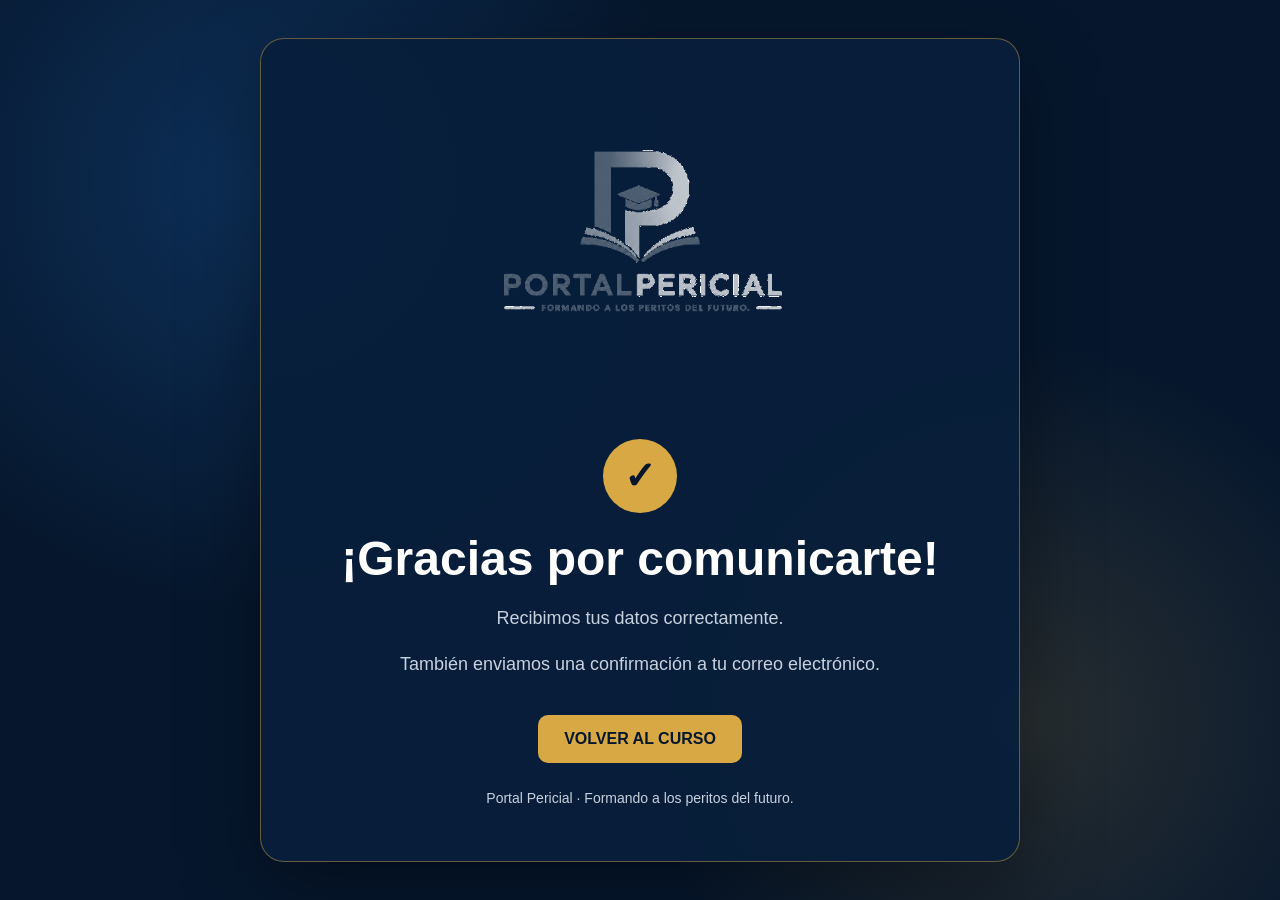
<file: LandingPage/gracias.html>
<!doctype html>
<html lang="es-AR">
<head>
  <meta charset="utf-8">
  <meta name="viewport" content="width=device-width, initial-scale=1">
  <title>Gracias | Portal Pericial</title>
  <meta name="robots" content="noindex,nofollow">
  <link rel="icon" href="assets/logo-color.png?v=20260719-7">
  <style>
    :root{--navy:#06172d;--navy2:#0b2c55;--gold:#d8a844;--white:#fff;--muted:#c8d2df}
    *{box-sizing:border-box}body{margin:0;min-height:100vh;display:grid;place-items:center;background:
    radial-gradient(circle at 20% 20%,rgba(31,111,201,.28),transparent 34%),
    radial-gradient(circle at 80% 80%,rgba(216,168,68,.16),transparent 30%),var(--navy);
    font-family:Arial,Helvetica,sans-serif;color:white;padding:24px}
    .card{width:min(760px,100%);text-align:center;border:1px solid rgba(216,168,68,.45);
    background:rgba(8,31,59,.92);border-radius:24px;padding:38px;box-shadow:0 24px 80px rgba(0,0,0,.38)}
    .logo{width:min(330px,80%);height:auto;margin-bottom:28px}.icon{width:74px;height:74px;border-radius:50%;
    margin:0 auto 18px;display:grid;place-items:center;background:var(--gold);color:var(--navy);font-size:38px;font-weight:bold}
    h1{font-size:clamp(30px,5vw,48px);margin:0 0 14px}p{color:var(--muted);font-size:18px;line-height:1.6}
    .event{display:none;margin:22px auto;padding:18px;border-radius:14px;background:rgba(255,255,255,.07);color:white}
    a{display:inline-block;margin-top:18px;padding:15px 26px;border-radius:10px;background:var(--gold);color:var(--navy);
    text-decoration:none;font-weight:800}.small{font-size:14px;margin-top:24px}
  </style>
</head>
<body>
  <main class="card">
    <img class="logo" src="assets/logo-white.png?v=20260719-7" alt="Portal Pericial">
    <div class="icon">✓</div>
    <h1 id="title">¡Gracias por comunicarte!</h1>
    <p id="message">Recibimos tus datos correctamente.</p>
    <div class="event" id="event-box"></div>
    <p id="mail-note">También enviamos una confirmación a tu correo electrónico.</p>
    <a href="https://curso.portalpericial.com.ar/">VOLVER AL CURSO</a>
    <p class="small">Portal Pericial · Formando a los peritos del futuro.</p>
  </main>
  <script>
    const params = new URLSearchParams(location.search);
    const tipo = params.get('tipo');
    const evento = params.get('evento');
    if (tipo === 'charla') {
      document.getElementById('title').textContent = '¡Tu lugar está reservado!';
      document.getElementById('message').textContent = 'Registramos correctamente tu inscripción a la charla informativa gratuita.';
      if (evento) {
        const box = document.getElementById('event-box');
        box.style.display = 'block';
        box.textContent = decodeURIComponent(evento);
      }
      document.getElementById('mail-note').textContent = 'Te enviamos por correo la confirmación y los datos del encuentro elegido.';
    } else if (tipo === 'consulta') {
      document.getElementById('title').textContent = '¡Consulta enviada!';
      document.getElementById('message').textContent = 'Recibimos tu mensaje y te responderemos a la brevedad.';
    }
  </script>
</body>
</html>
</file>
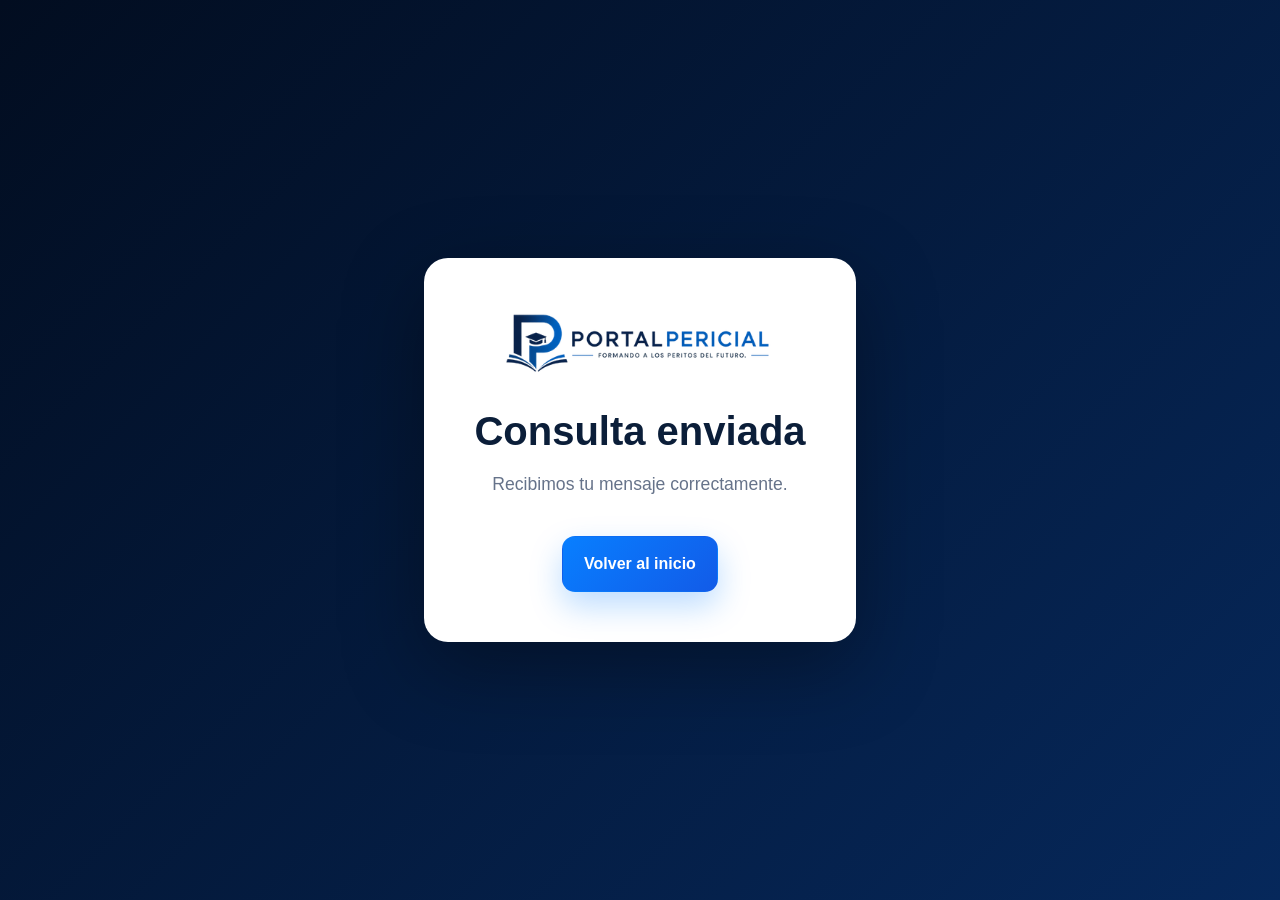
<file: SitioPortalPericial/gracias.html>
<!doctype html>
<html lang="es">
<head>
  <meta charset="utf-8">
  <meta name="viewport" content="width=device-width, initial-scale=1">
  <title>Consulta enviada | Portal Pericial</title>
  <link rel="stylesheet" href="css/styles.css">
</head>
<body style="min-height:100vh;display:grid;place-items:center;background:linear-gradient(135deg,#020d20,#06285b);padding:20px">
  <main style="max-width:650px;text-align:center;background:white;border-radius:24px;padding:50px;box-shadow:0 25px 80px rgba(0,0,0,.35)">
    <img src="assets/logo-portal-pericial.png" alt="Portal Pericial" style="width:290px;margin:0 auto 28px">
    <h1 style="font-size:2.5rem;line-height:1.1;margin-bottom:15px">Consulta enviada</h1>
    <p style="color:#66738a;font-size:1.1rem">Recibimos tu mensaje correctamente.</p>
    <a class="btn btn-primary" href="index.html" style="margin-top:20px">Volver al inicio</a>
  </main>
</body>
</html>
</file>
<file: SitioPortalPericial/css/styles.css>
:root{
  --navy:#020f25;
  --navy-2:#041a3a;
  --navy-3:#072554;
  --blue:#087fff;
  --blue-2:#125be8;
  --white:#ffffff;
  --text:#0b1e39;
  --muted:#66748a;
  --surface:#f5f8fd;
  --line:#dce6f3;
  --shadow:0 24px 70px rgba(0,18,50,.16);
}

*{
  box-sizing:border-box;
}

html{
  scroll-behavior:smooth;
  scroll-padding-top:100px;
}

body{
  margin:0;
  font-family:Inter,Arial,sans-serif;
  color:var(--text);
  background:#fff;
  line-height:1.6;
}

img{
  display:block;
  max-width:100%;
}

a{
  text-decoration:none;
  color:inherit;
}

button,
input,
textarea{
  font:inherit;
}

.container{
  width:min(1220px,calc(100% - 40px));
  margin-inline:auto;
}

.site-header{
  position:sticky;
  top:0;
  z-index:100;
  background:rgba(2,15,37,.96);
  backdrop-filter:blur(16px);
  border-bottom:1px solid rgba(255,255,255,.08);
}

.nav-wrap{
  height:96px;
  display:flex;
  align-items:center;
  gap:30px;
}

.free-talks-banner{
  min-height:48px;
  display:flex;
  align-items:center;
  justify-content:center;
  gap:28px;
  padding:9px 20px;
  color:#fff;
  background:linear-gradient(105deg,#063b86 0%,#087fff 48%,#125be8 100%);
  border-top:1px solid rgba(255,255,255,.15);
  box-shadow:0 8px 24px rgba(0,0,0,.14);
  transition:.2s ease;
}

.free-talks-banner:hover{
  filter:brightness(1.04);
}

.free-talks-copy,
.free-talks-action{
  display:inline-flex;
  align-items:center;
  gap:9px;
}

.free-talks-copy strong{
  font-size:1.02rem;
  letter-spacing:.1px;
}

.free-talks-copy svg{
  width:22px;
  height:22px;
  color:#bfe0ff;
}

.free-talks-action{
  padding:5px 12px;
  color:#063b86;
  background:#fff;
  border-radius:999px;
  font-size:.82rem;
  font-weight:800;
}

.free-talks-action svg{
  width:16px;
  height:16px;
}

.brand{
  display:flex;
  align-items:center;
  flex-shrink:0;
}

.header-logo{
  width:290px;
  max-height:72px;
  object-fit:contain;
  filter:brightness(0) invert(1)!important;
}

.main-nav{
  display:flex;
  align-items:center;
  gap:28px;
  margin-left:auto;
}

.main-nav a{
  color:#e4ecf8;
  font-weight:700;
  font-size:.98rem;
}

.main-nav a:hover{
  color:#fff;
}

.menu-toggle{
  display:none;
  margin-left:auto;
  width:46px;
  height:46px;
  border:0;
  border-radius:12px;
  background:rgba(255,255,255,.08);
  padding:11px;
}

.menu-toggle span{
  display:block;
  height:2px;
  background:#fff;
  margin:5px 0;
}

.btn{
  display:inline-flex;
  align-items:center;
  justify-content:center;
  gap:10px;
  border-radius:13px;
  padding:14px 21px;
  border:1px solid transparent;
  font-weight:800;
  cursor:pointer;
  transition:.25s ease;
}

.btn svg{
  width:21px;
  height:21px;
}

.btn-primary{
  color:#fff;
  background:linear-gradient(135deg,var(--blue),var(--blue-2));
  box-shadow:0 14px 32px rgba(8,127,255,.27);
}

.btn-primary:hover{
  transform:translateY(-2px);
  filter:brightness(1.07);
}

.btn-outline{
  color:#fff;
  border-color:rgba(255,255,255,.5);
  background:rgba(255,255,255,.04);
}

.btn-outline:hover{
  background:rgba(255,255,255,.1);
}

.btn-large{
  padding:17px 23px;
}

.btn-large span{
  display:flex;
  flex-direction:column;
  align-items:flex-start;
}

.btn-large small{
  font-size:.78rem;
  font-weight:500;
  opacity:.8;
}

.btn-block{
  width:100%;
}

.btn-light{
  background:#fff;
  color:var(--blue-2);
}

.header-cta{
  white-space:nowrap;
}

.hero{
  position:relative;
  overflow:hidden;
  background:linear-gradient(120deg,#020d20 0%,#041a3b 100%);
  color:#fff;
}

.hero:before{
  content:"";
  position:absolute;
  inset:0;
  background:radial-gradient(circle at 75% 35%,rgba(0,116,255,.2),transparent 30%);
}

.hero-layout{
  position:relative;
  z-index:1;
  display:grid;
  grid-template-columns:1.05fr .95fr;
  min-height:720px;
}

.hero-content{
  display:flex;
  flex-direction:column;
  justify-content:center;
  padding:70px 56px 70px 0;
}

.eyebrow{
  display:inline-flex;
  align-items:center;
  gap:10px;
  color:#45a2ff;
  font-size:.82rem;
  font-weight:900;
  letter-spacing:.12em;
  margin-bottom:18px;
}

.eyebrow:before{
  content:"";
  width:34px;
  height:2px;
  background:currentColor;
}

.eyebrow.dark{
  color:var(--blue-2);
}

.hero h1{
  margin:0;
  font-size:clamp(4rem,7vw,6.7rem);
  line-height:.9;
  letter-spacing:-.06em;
  text-transform:uppercase;
}

.hero h1 span{
  display:block;
  color:var(--blue);
}

.hero h2{
  max-width:700px;
  margin:28px 0 0;
  font-size:clamp(1.45rem,2.4vw,2.2rem);
  line-height:1.3;
  text-transform:uppercase;
}

.hero-divider{
  width:55px;
  height:3px;
  background:var(--blue);
  margin:28px 0;
}

.hero-lead{
  max-width:690px;
  margin:0 0 22px;
  font-size:clamp(1.45rem,2.2vw,2rem);
  font-weight:800;
  line-height:1.4;
}

.hero-quote{
  max-width:680px;
  margin:0;
  color:#d9e4f4;
  font-size:1.08rem;
}

.hero-actions{
  display:flex;
  gap:16px;
  flex-wrap:wrap;
  margin-top:34px;
}

.hero-visual{
  position:relative;
  overflow:hidden;
  border-left:1px solid rgba(255,255,255,.1);
}

.hero-visual>img{
  position:absolute;
  inset:0;
  width:100%;
  height:100%;
  object-fit:cover;
  object-position:center;
}

.hero-overlay{
  position:absolute;
  inset:0;
  background:linear-gradient(to right,rgba(3,18,43,.2),rgba(3,18,43,.05));
}

.hero-panel{
  position:absolute;
  right:26px;
  top:50%;
  transform:translateY(-50%);
  width:275px;
  background:rgba(2,15,37,.7);
  border:1px solid rgba(255,255,255,.2);
  border-radius:21px;
  padding:18px 22px;
  backdrop-filter:blur(14px);
  box-shadow:0 24px 60px rgba(0,0,0,.28);
}

.hero-panel article{
  display:grid;
  grid-template-columns:42px 1fr;
  align-items:center;
  gap:12px;
  padding:16px 0;
  border-bottom:1px solid rgba(255,255,255,.08);
}

.hero-panel article:last-child{
  border-bottom:0;
}

.hero-panel svg{
  color:#45a2ff;
  width:31px;
  height:31px;
}

.hero-panel h3{
  margin:0;
  font-size:1rem;
}

.section{
  padding:96px 0;
}

.content-grid{
  display:grid;
  grid-template-columns:.9fr 1.1fr;
  gap:70px;
  align-items:center;
}

.section-heading h2{
  font-size:clamp(2.2rem,4vw,3.8rem);
  line-height:1.08;
  letter-spacing:-.045em;
  margin:0 0 22px;
}

.section-heading p{
  font-size:1.08rem;
  color:var(--muted);
  margin:0;
}

.centered{
  text-align:center;
  max-width:850px;
  margin:0 auto 45px;
}

.target{
  background:#fff;
}

.profession-grid{
  display:grid;
  grid-template-columns:repeat(3,1fr);
  gap:14px;
}

.profession-grid span{
  display:flex;
  align-items:center;
  gap:10px;
  background:#f7faff;
  border:1px solid var(--line);
  border-radius:14px;
  padding:16px;
  font-weight:700;
}

.profession-grid svg{
  color:var(--blue-2);
  width:25px;
}

.course-scope{
  background:linear-gradient(155deg,#03142e,#072755);
  color:#fff;
}

.course-scope .section-heading h2{
  color:#fff;
}

.scope-box{
  max-width:960px;
  margin:0 auto 38px;
  border:1px solid rgba(255,255,255,.13);
  background:rgba(255,255,255,.06);
  border-radius:22px;
  padding:30px;
  text-align:center;
}

.scope-box p{
  margin:0;
  color:#dce8f7;
  font-size:1.12rem;
}

.topics-grid{
  display:grid;
  grid-template-columns:repeat(5,1fr);
  gap:14px;
}

.topic{
  background:rgba(255,255,255,.055);
  border:1px solid rgba(255,255,255,.1);
  border-radius:17px;
  padding:22px 15px;
  text-align:center;
}

.topic svg{
  color:#42a0ff;
  width:32px;
  height:32px;
}

.topic h3{
  font-size:.95rem;
  line-height:1.3;
  margin:13px 0 0;
}

.scope-summary{
  max-width:760px;
  margin:38px auto 0;
  text-align:center;
  color:#d9e6f6;
  font-weight:700;
  font-size:1.1rem;
}

.contact-section{
  background:#f5f8fd;
}

.contact-layout{
  display:grid;
  grid-template-columns:.85fr 1.15fr;
  gap:70px;
  align-items:center;
}

.contact-copy h2{
  font-size:clamp(2.4rem,4vw,4rem);
  line-height:1.05;
  margin:0 0 18px;
}

.contact-copy>p{
  color:var(--muted);
  font-size:1.08rem;
}

.campus-card{
  display:grid;
  grid-template-columns:44px 1fr 24px;
  align-items:center;
  gap:14px;
  background:linear-gradient(135deg,#061a3b,#07316c);
  color:#fff;
  padding:19px;
  border-radius:17px;
  margin-top:28px;
}

.campus-card>svg:first-child{
  color:#41a1ff;
}

.campus-card strong,
.campus-card span{
  display:block;
}

.campus-card span{
  font-size:.86rem;
  color:#bdcde1;
}

.contact-form{
  background:#fff;
  border:1px solid var(--line);
  border-radius:24px;
  padding:32px;
  box-shadow:var(--shadow);
}

.contact-form label{
  display:block;
  font-size:.9rem;
  font-weight:800;
  margin-bottom:14px;
}

.contact-form input,
.contact-form textarea{
  display:block;
  width:100%;
  margin-top:6px;
  padding:13px 14px;
  border:1px solid #ccd8e8;
  border-radius:10px;
  outline:none;
}

.contact-form input:focus,
.contact-form textarea:focus{
  border-color:var(--blue);
  box-shadow:0 0 0 3px rgba(8,127,255,.13);
}

.privacy{
  display:flex!important;
  align-items:flex-start;
  gap:10px;
  font-weight:500!important;
  color:var(--muted);
}

.privacy input{
  width:auto;
  margin-top:4px;
}

.hidden-field{
  display:none!important;
}

/* Franja azul final */
.cta-band{
  width:100%;
  background:linear-gradient(90deg,#087fff,#125be8);
  color:#fff;
  padding:72px 0;
}

.cta-band .container{
  width:calc(100% - 64px);
  max-width:none;
}

.cta-content{
  display:flex;
  justify-content:space-between;
  align-items:center;
  gap:60px;
}

.cta-content > div{
  flex:1;
  min-width:0;
}

.cta-content h2{
  max-width:1250px;
  margin:0;
  font-size:clamp(2.8rem,3.8vw,4.3rem);
  line-height:1.08;
}

.cta-content .btn{
  flex:0 0 305px;
  min-height:130px;
  justify-content:space-between;
  padding:24px 34px;
  font-size:1.2rem;
}

.cta-band .eyebrow{
  color:#ffffff!important;
  opacity:1!important;
}

.cta-band .eyebrow::before{
  background:#ffffff!important;
}

.site-footer{
  background:#020f25;
  color:#d6e2f1;
  padding:62px 0 22px;
}

.footer-grid{
  display:grid;
  grid-template-columns:2fr 1fr 1fr 1fr;
  gap:44px;
}

.footer-logo{
  width:290px;
  filter:brightness(0) invert(1);
}

.footer-grid h3{
  margin-top:0;
  color:#fff;
}

.footer-grid a{
  display:block;
  color:#b9c9dc;
  margin:8px 0;
}

.footer-grid a:hover{
  color:#fff;
}

.instagram-link{
  display:flex!important;
  align-items:center;
  gap:8px;
}

.footer-bottom{
  border-top:1px solid rgba(255,255,255,.1);
  margin-top:38px;
  padding-top:22px;
  text-align:center;
  color:#8ea3bc;
  font-size:.9rem;
}

.back-to-top{
  position:fixed;
  left:24px;
  bottom:24px;
  z-index:120;
  width:76px;
  height:76px;
  border-radius:50%;
  display:flex;
  align-items:center;
  justify-content:center;
  color:#fff;
  background:linear-gradient(135deg,#087fff,#125be8);
  box-shadow:0 18px 42px rgba(0,70,190,.4);
  transition:.25s ease;
}

.back-to-top:hover{
  transform:translateY(-5px) scale(1.04);
}

.back-to-top svg{
  width:36px;
  height:36px;
  stroke-width:2.8;
}

.whatsapp-float{
  position:fixed;
  right:24px;
  bottom:24px;
  z-index:110;
  display:inline-flex;
  align-items:center;
  gap:9px;
  color:#fff;
  background:#25d366;
  text-decoration:none;
  padding:13px 17px;
  border-radius:999px;
  font-weight:900;
  box-shadow:0 14px 34px rgba(0,0,0,.28);
  transition:.2s;
}

.whatsapp-float:hover{
  background:#1fb85a;
  transform:translateY(-2px);
}

.whatsapp-float:focus-visible{
  outline:3px solid #fff;
  outline-offset:3px;
}

.whatsapp-float svg{
  width:25px;
  height:25px;
  fill:currentColor;
  flex:none;
}

.reveal{
  opacity:0;
  transform:translateY(22px);
  transition:.7s ease;
}

.reveal.visible{
  opacity:1;
  transform:none;
}

@media(max-width:1050px){
  .main-nav{
    gap:17px;
  }

  .header-logo{
    width:235px;
  }

  .hero-layout{
    grid-template-columns:1fr;
  }

  .hero-content{
    padding:65px 0 50px;
  }

  .hero-visual{
    min-height:520px;
    border-left:0;
    border-top:1px solid rgba(255,255,255,.1);
  }

  .content-grid,
  .contact-layout{
    grid-template-columns:1fr;
  }

  .topics-grid{
    grid-template-columns:repeat(3,1fr);
  }

  .footer-grid{
    grid-template-columns:1.5fr 1fr 1fr;
  }
}

@media(max-width:820px){
  .nav-wrap{
    height:78px;
  }

  .header-logo{
    width:210px;
  }

  .header-cta{
    display:none;
  }

  .menu-toggle{
    display:block;
  }

  .main-nav{
    position:absolute;
    top:78px;
    left:0;
    right:0;
    display:none;
    flex-direction:column;
    align-items:flex-start;
    background:#020f25;
    padding:22px 20px;
    border-top:1px solid rgba(255,255,255,.08);
  }

  .main-nav.open{
    display:flex;
  }

  .profession-grid{
    grid-template-columns:repeat(2,1fr);
  }

  .hero-panel{
    right:18px;
    width:250px;
  }

  .footer-grid{
    grid-template-columns:1fr 1fr;
  }
}

@media(max-width:560px){
  .container{
    width:min(100% - 26px,1220px);
  }

  .free-talks-banner{
    min-height:44px;
    padding:9px 12px;
  }

  .free-talks-copy strong{
    font-size:.9rem;
  }

  .free-talks-copy svg{
    width:19px;
    height:19px;
  }

  .free-talks-action{
    display:none;
  }

  .header-logo{
    width:185px;
  }

  .hero-content{
    padding:50px 0 42px;
  }

  .hero h1{
    font-size:3.3rem;
  }

  .hero h2{
    font-size:1.28rem;
  }

  .hero-actions{
    flex-direction:column;
  }

  .hero-actions .btn{
    width:100%;
  }

  .hero-visual{
    min-height:470px;
  }

  .hero-panel{
    left:14px;
    right:14px;
    bottom:18px;
    top:auto;
    transform:none;
    width:auto;
    display:grid;
    grid-template-columns:1fr 1fr;
  }

  .hero-panel article{
    border-bottom:0;
    padding:12px 4px;
  }

  .profession-grid,
  .topics-grid,
  .footer-grid{
    grid-template-columns:1fr;
  }

  .cta-band{
    padding:48px 0;
  }

  .cta-band .container{
    width:calc(100% - 26px);
  }

  .cta-content{
    flex-direction:column;
    align-items:stretch;
    gap:28px;
  }

  .cta-content h2{
    font-size:clamp(2rem,10vw,3rem);
  }

  .cta-content .btn{
    width:100%;
    min-height:88px;
    flex-basis:auto;
  }

  .back-to-top{
    width:68px;
    height:68px;
    left:15px;
    bottom:15px;
  }

  .whatsapp-float{
    right:15px;
    bottom:15px;
    padding:12px 15px;
  }
}
</file>
